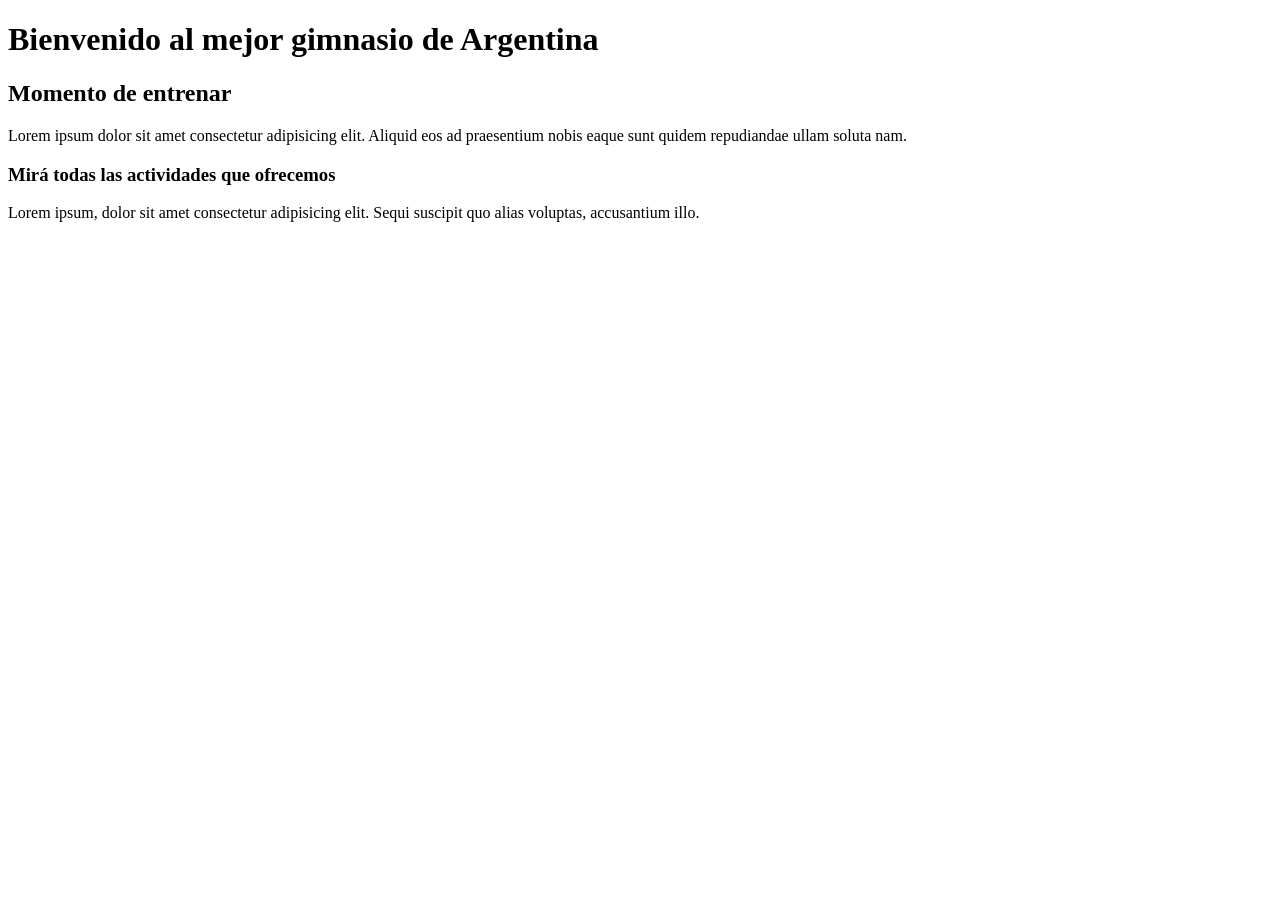
<file: actividad 4/index.html>
<!DOCTYPE html>
<html lang="es">
<head>
    <meta charset="UTF-8">
    <meta name="viewport" content="width=device-width, initial-scale=1.0">
    <title>SisifoGym</title>
</head>
<body>
    <h1>Bienvenido al mejor gimnasio de Argentina</h1>
         <h2>Momento de entrenar</h2>
         <p>
            Lorem ipsum dolor sit amet consectetur adipisicing elit. Aliquid eos ad praesentium nobis eaque sunt quidem repudiandae ullam soluta nam.
         </p>
         <h3>Mirá todas las actividades que ofrecemos</h3>
         <p>
            Lorem ipsum, dolor sit amet consectetur adipisicing elit. Sequi suscipit quo alias voluptas, accusantium illo.
         </p>
</body>
</html>
</file>
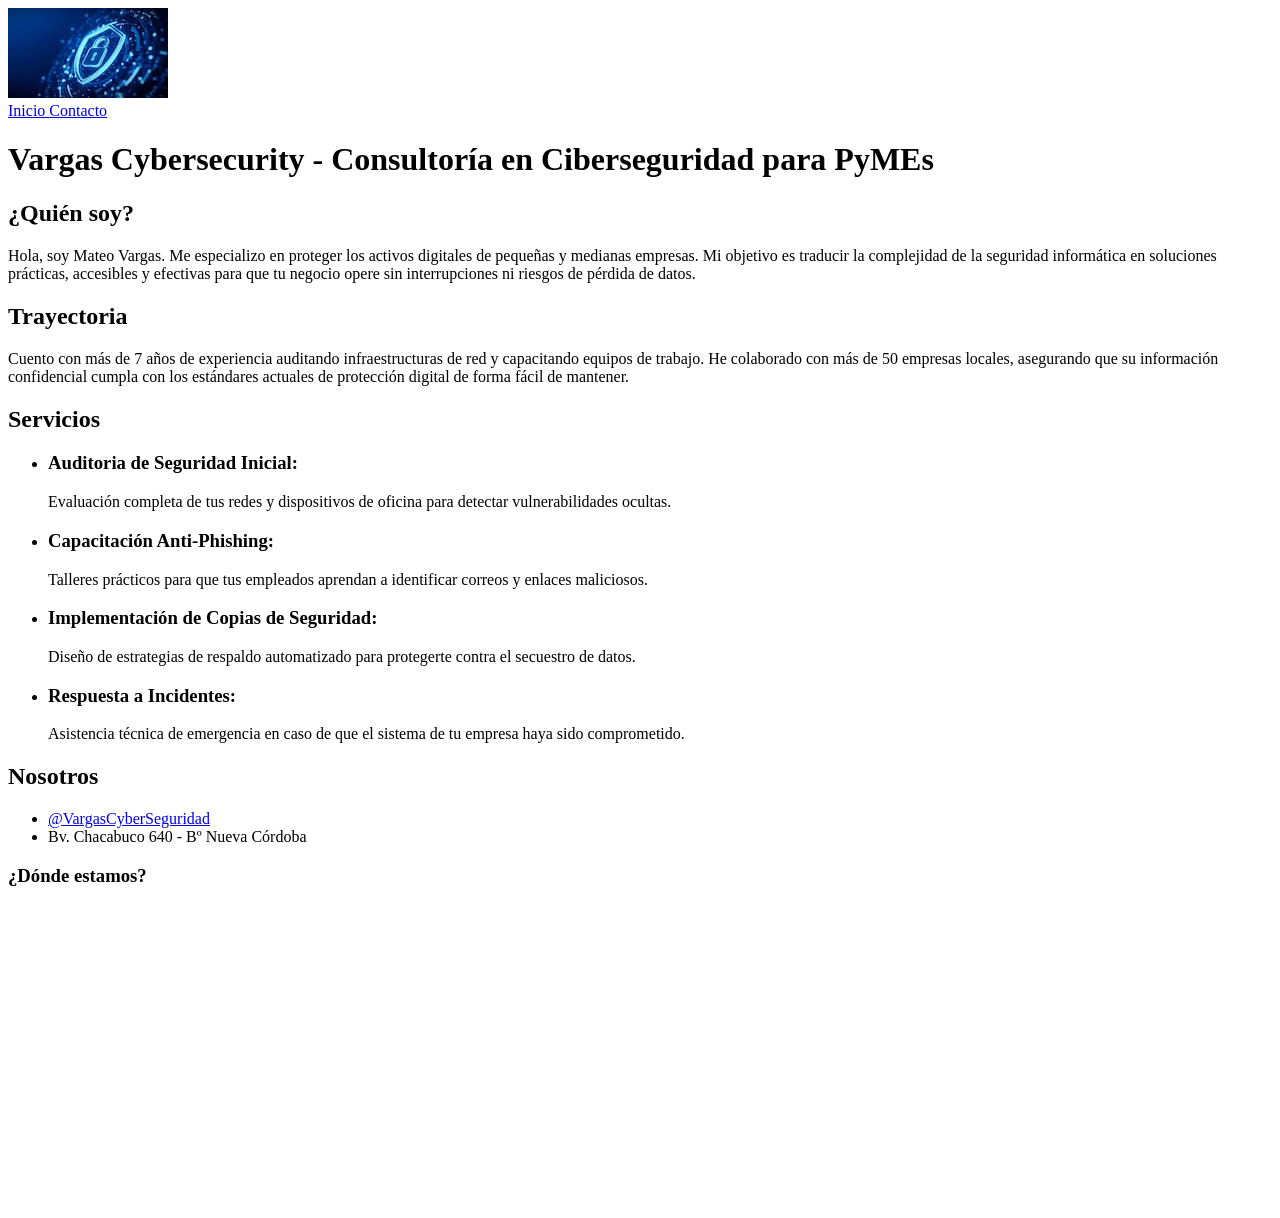
<file: actividad 5/index.html>
<!DOCTYPE html>
<html lang="es">
    <head>
        <meta charset="UTF-8">
        <meta name="viewport" content="width=device-width, initial-scale=1.0">
        <title>VargasCyberSeguridad</title>
    </head>

    <body>
        <header>
            <a href="./index.html" aria-label="Ir al inicio">
                <img src="./recursos/imagenes/inicio/logo_inicio.jpg" alt="Imagen de código de programación">
            </a>
            <nav>
                <a href="./index.html">
                    Inicio
                </a>
                <a href="./contacto.html" aria-label="Ir al contacto">
                    Contacto
                </a>
            </nav>
        </header>

        <main>
            <h1>Vargas Cybersecurity - Consultoría en Ciberseguridad para PyMEs</h1>
            <h2>¿Quién soy?</h2>
            <p>
                Hola, soy Mateo Vargas. Me especializo en proteger los activos digitales de pequeñas y medianas empresas. Mi objetivo es traducir la complejidad de la seguridad informática en soluciones prácticas, accesibles y efectivas para que tu negocio opere sin interrupciones ni riesgos de pérdida de datos.
            </p>
            <h2>Trayectoria</h2>
            <p>
                Cuento con más de 7 años de experiencia auditando infraestructuras de red y capacitando equipos de trabajo. He colaborado con más de 50 empresas locales, asegurando que su información confidencial cumpla con los estándares actuales de protección digital de forma fácil de mantener.
            </p>
            <h2>Servicios</h2>
            <p>
                <ul>
                    <li>
                        <h3>Auditoria de Seguridad Inicial:</h3>
                        Evaluación completa de tus redes y dispositivos de oficina para detectar vulnerabilidades ocultas.
                    </li>
                    <li>
                        <h3>Capacitación Anti-Phishing:</h3>
                        Talleres prácticos para que tus empleados aprendan a identificar correos y enlaces maliciosos.
                    </li>
                    <li>
                        <h3>Implementación de Copias de Seguridad:</h3>
                        Diseño de estrategias de respaldo automatizado para protegerte contra el secuestro de datos.
                    </li>
                    <li>
                        <h3>Respuesta a Incidentes:</h3>
                        Asistencia técnica de emergencia en caso de que el sistema de tu empresa haya sido comprometido.
                    </li>
                </ul>
            </p>
        </main>

        <footer>
            <h2>Nosotros</h2>
            <ul>
                <li>
                    <a href="https://instagram.com/@VargasCyberSeguridad">
                        @VargasCyberSeguridad
                    </a>
                </li>
                <li>   
                    Bv. Chacabuco 640 - Bº Nueva Córdoba
                </li>
            </ul>
            <h3>¿Dónde estamos?</h3>
            <iframe src="https://www.google.com/maps/embed?pb=!1m18!1m12!1m3!1d1012.1901457301153!2d-64.18415242525533!3d-31.425468369260845!2m3!1f0!2f0!3f0!3m2!1i1024!2i768!4f13.1!3m3!1m2!1s0x9432a28fd64582f3%3A0x34874522538a024c!2sBlvr.%20Chacabuco%20640%2C%20X5000IIT%20C%C3%B3rdoba!5e0!3m2!1ses-419!2sar!4v1788359456090!5m2!1ses-419!2sar" width="400" height="300" style="border:0;" allowfullscreen="" loading="lazy" referrerpolicy="strict-origin-when-cross-origin">
            </iframe>
        </footer>
    </body>
</html>
</file>
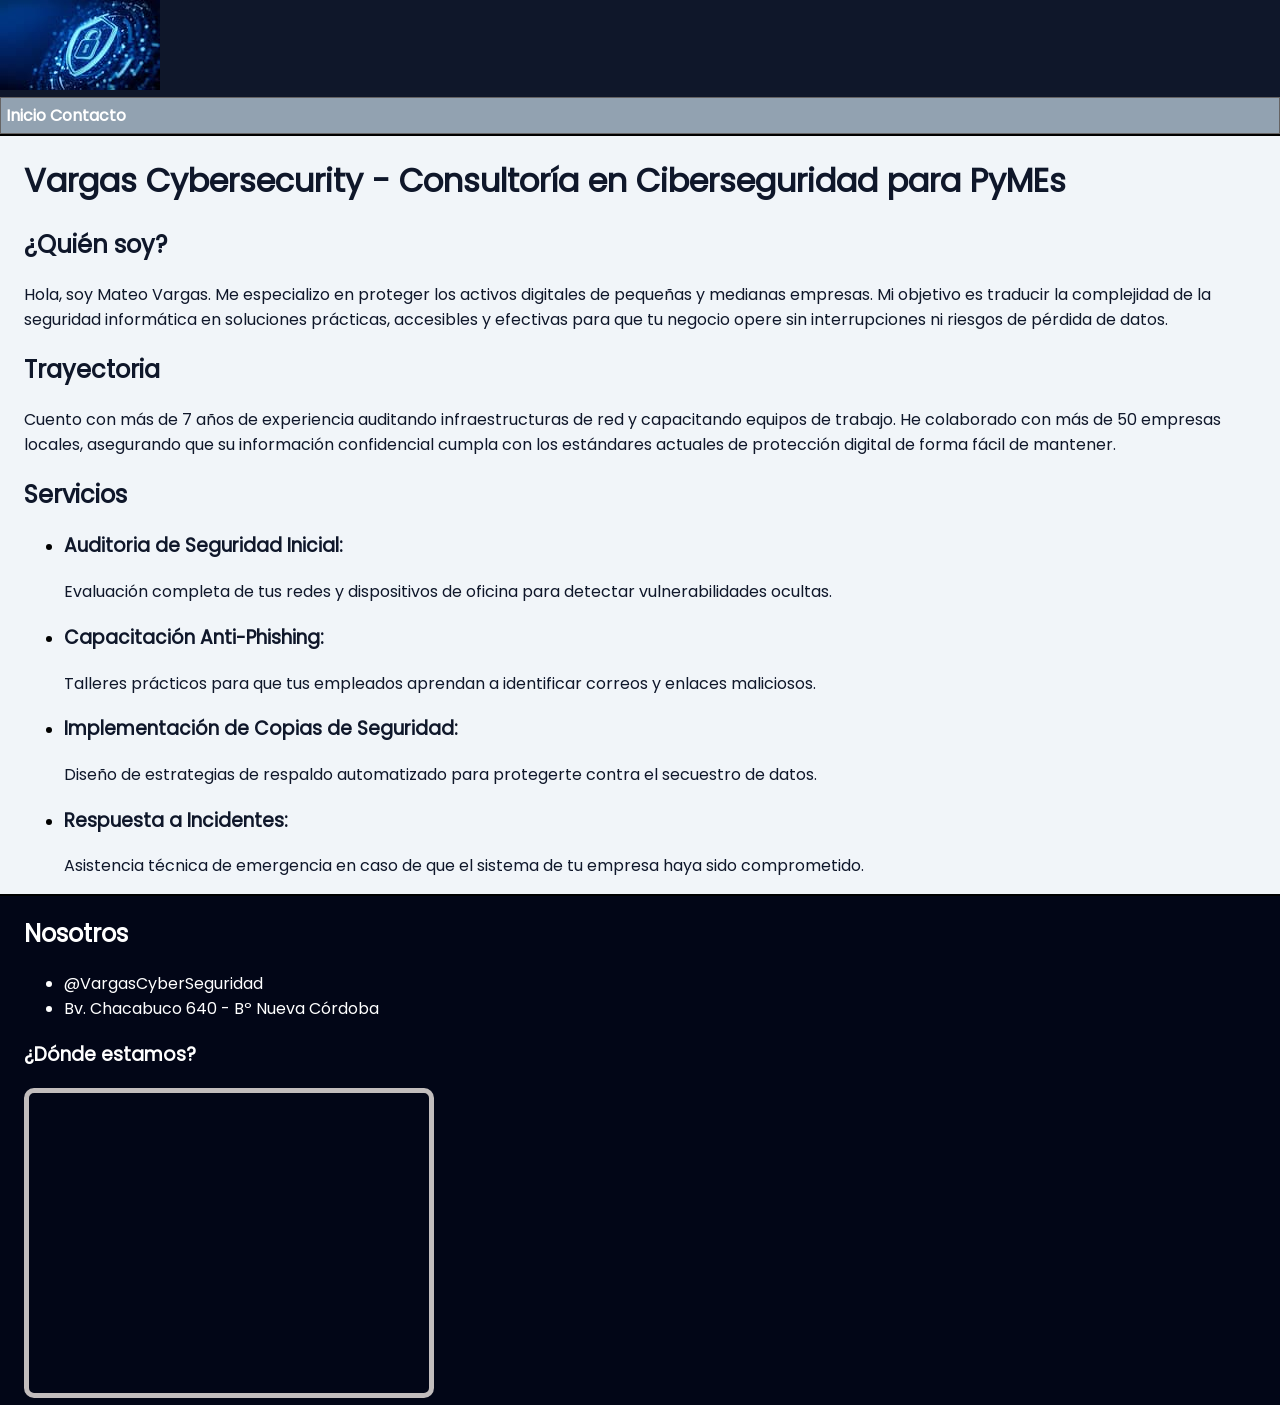
<file: actividad 6/src/index.html>
<!DOCTYPE html>
<html lang="es">
    <head>
        <meta charset="UTF-8">
        <meta name="viewport" content="width=device-width, initial-scale=1.0">
        <title>VargasCyberSeguridad - Inicio</title>
        <link rel="stylesheet" href="./recursos/estilos/index.css">
    </head>

    <body>
        <header class="encabezado-principal">
            <a href="./index.html" aria-label="Ir al inicio">
                <img src="./recursos/imagenes/inicio/logo_inicio.jpg" alt="Imagen de código de programación">
            </a>
            <nav>
                <a href="./index.html">
                    Inicio
                </a>
                <a href="./contacto.html" aria-label="Ir al contacto">
                    Contacto
                </a>
            </nav>
        </header>

        <main class="contenido-principal">
            <h1>Vargas Cybersecurity - Consultoría en Ciberseguridad para PyMEs</h1>
            <h2>¿Quién soy?</h2>
            <p>
                Hola, soy Mateo Vargas. Me especializo en proteger los activos digitales de pequeñas y medianas empresas. Mi objetivo es traducir la complejidad de la seguridad informática en soluciones prácticas, accesibles y efectivas para que tu negocio opere sin interrupciones ni riesgos de pérdida de datos.
            </p>
            <h2>Trayectoria</h2>
            <p>
                Cuento con más de 7 años de experiencia auditando infraestructuras de red y capacitando equipos de trabajo. He colaborado con más de 50 empresas locales, asegurando que su información confidencial cumpla con los estándares actuales de protección digital de forma fácil de mantener.
            </p>
            <h2>Servicios</h2>
                <ul>
                    <li>
                        <h3>Auditoria de Seguridad Inicial:</h3>
                            <p>Evaluación completa de tus redes y dispositivos de oficina para detectar vulnerabilidades ocultas.</p>
                    </li>
                    <li>
                        <h3>Capacitación Anti-Phishing:</h3>
                            <p>Talleres prácticos para que tus empleados aprendan a identificar correos y enlaces maliciosos.</p>
                    </li>
                    <li>
                        <h3>Implementación de Copias de Seguridad:</h3>
                            <p>Diseño de estrategias de respaldo automatizado para protegerte contra el secuestro de datos.</p>
                    </li>
                    <li>
                        <h3>Respuesta a Incidentes:</h3>
                            <p>Asistencia técnica de emergencia en caso de que el sistema de tu empresa haya sido comprometido.</p>
                    </li>
                </ul>
        </main>

        <footer class="pie-pagina">
            <h2>Nosotros</h2>
            <ul>
                <li>
                    <a href="https://instagram.com/@VargasCyberSeguridad">
                        @VargasCyberSeguridad
                    </a>
                </li>
                <li>   
                    Bv. Chacabuco 640 - Bº Nueva Córdoba
                </li>
            </ul>
            <h3>¿Dónde estamos?</h3>
            <iframe src="https://www.google.com/maps/embed?pb=!1m18!1m12!1m3!1d1012.1901457301153!2d-64.18415242525533!3d-31.425468369260845!2m3!1f0!2f0!3f0!3m2!1i1024!2i768!4f13.1!3m3!1m2!1s0x9432a28fd64582f3%3A0x34874522538a024c!2sBlvr.%20Chacabuco%20640%2C%20X5000IIT%20C%C3%B3rdoba!5e0!3m2!1ses-419!2sar!4v1788359456090!5m2!1ses-419!2sar" width="400" height="300" allowfullscreen="" loading="lazy" referrerpolicy="strict-origin-when-cross-origin">
            </iframe>
        </footer>
    </body>
</html>
</file>
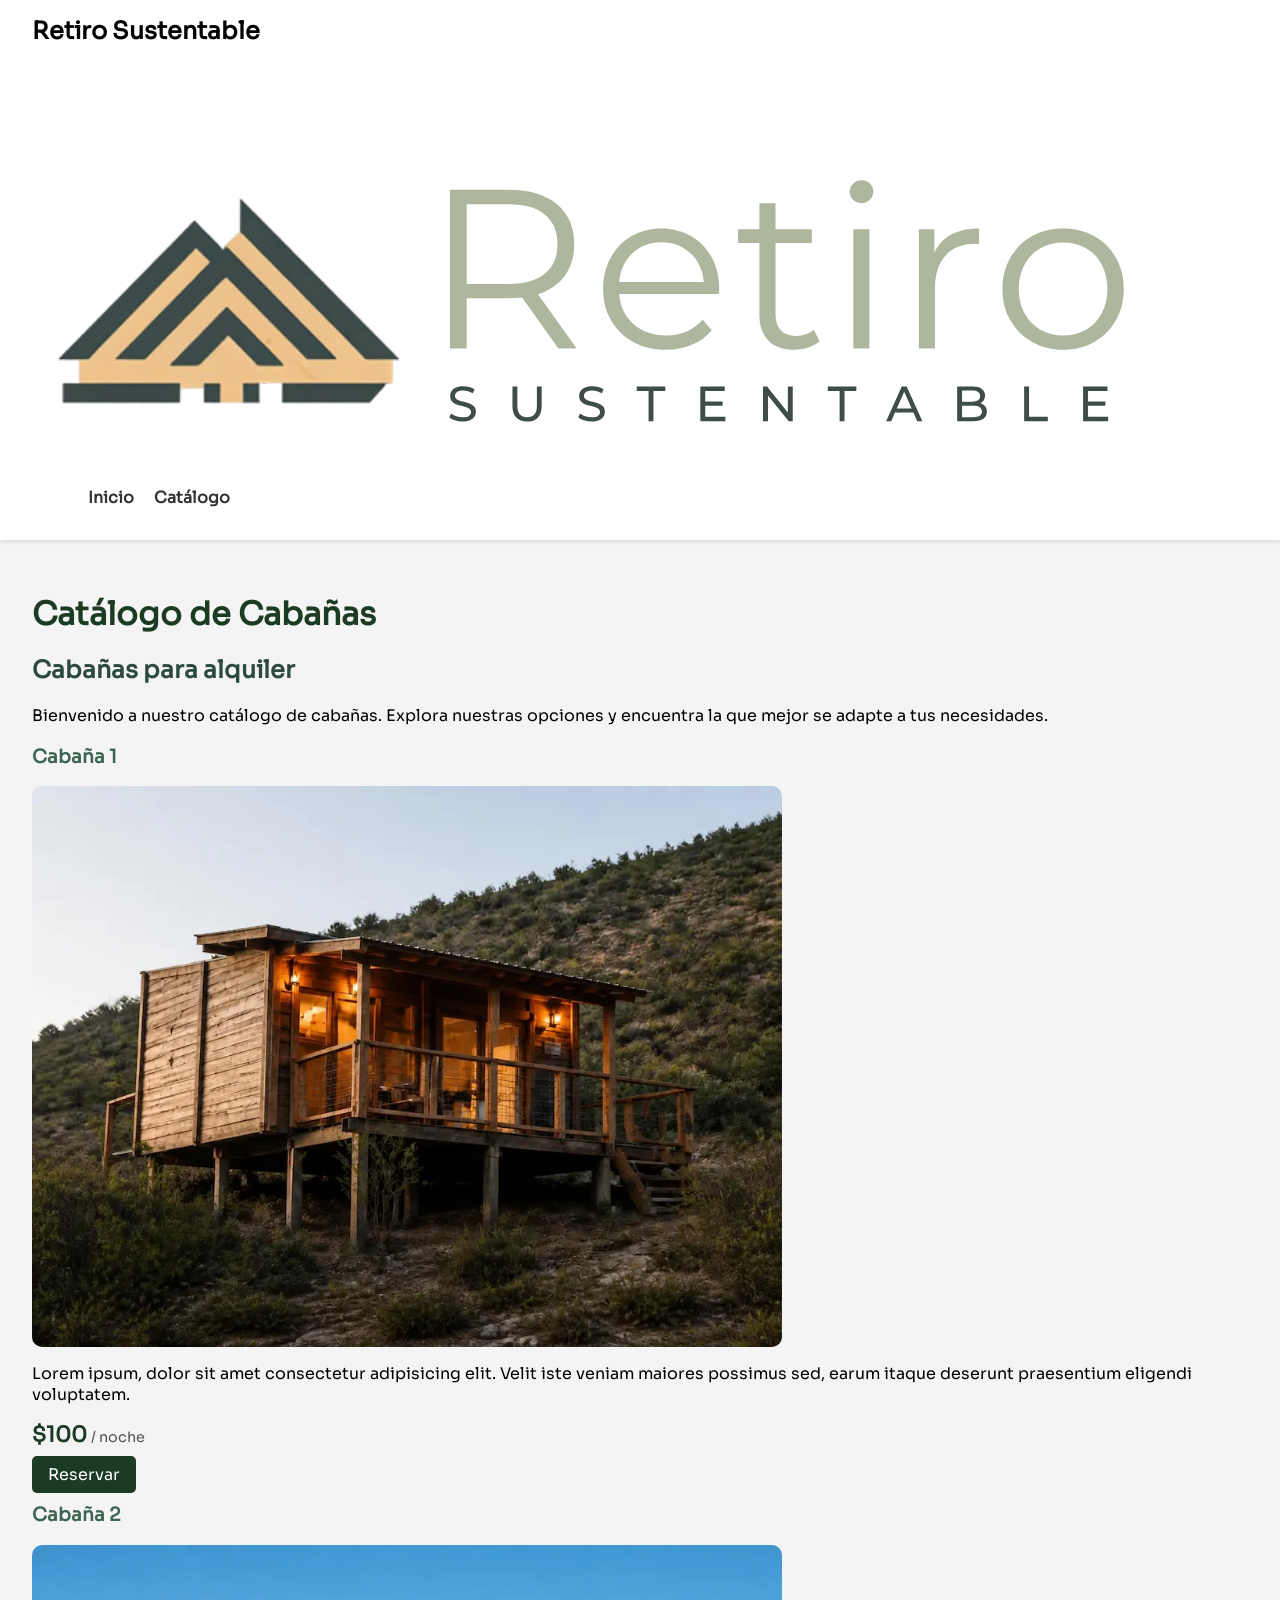
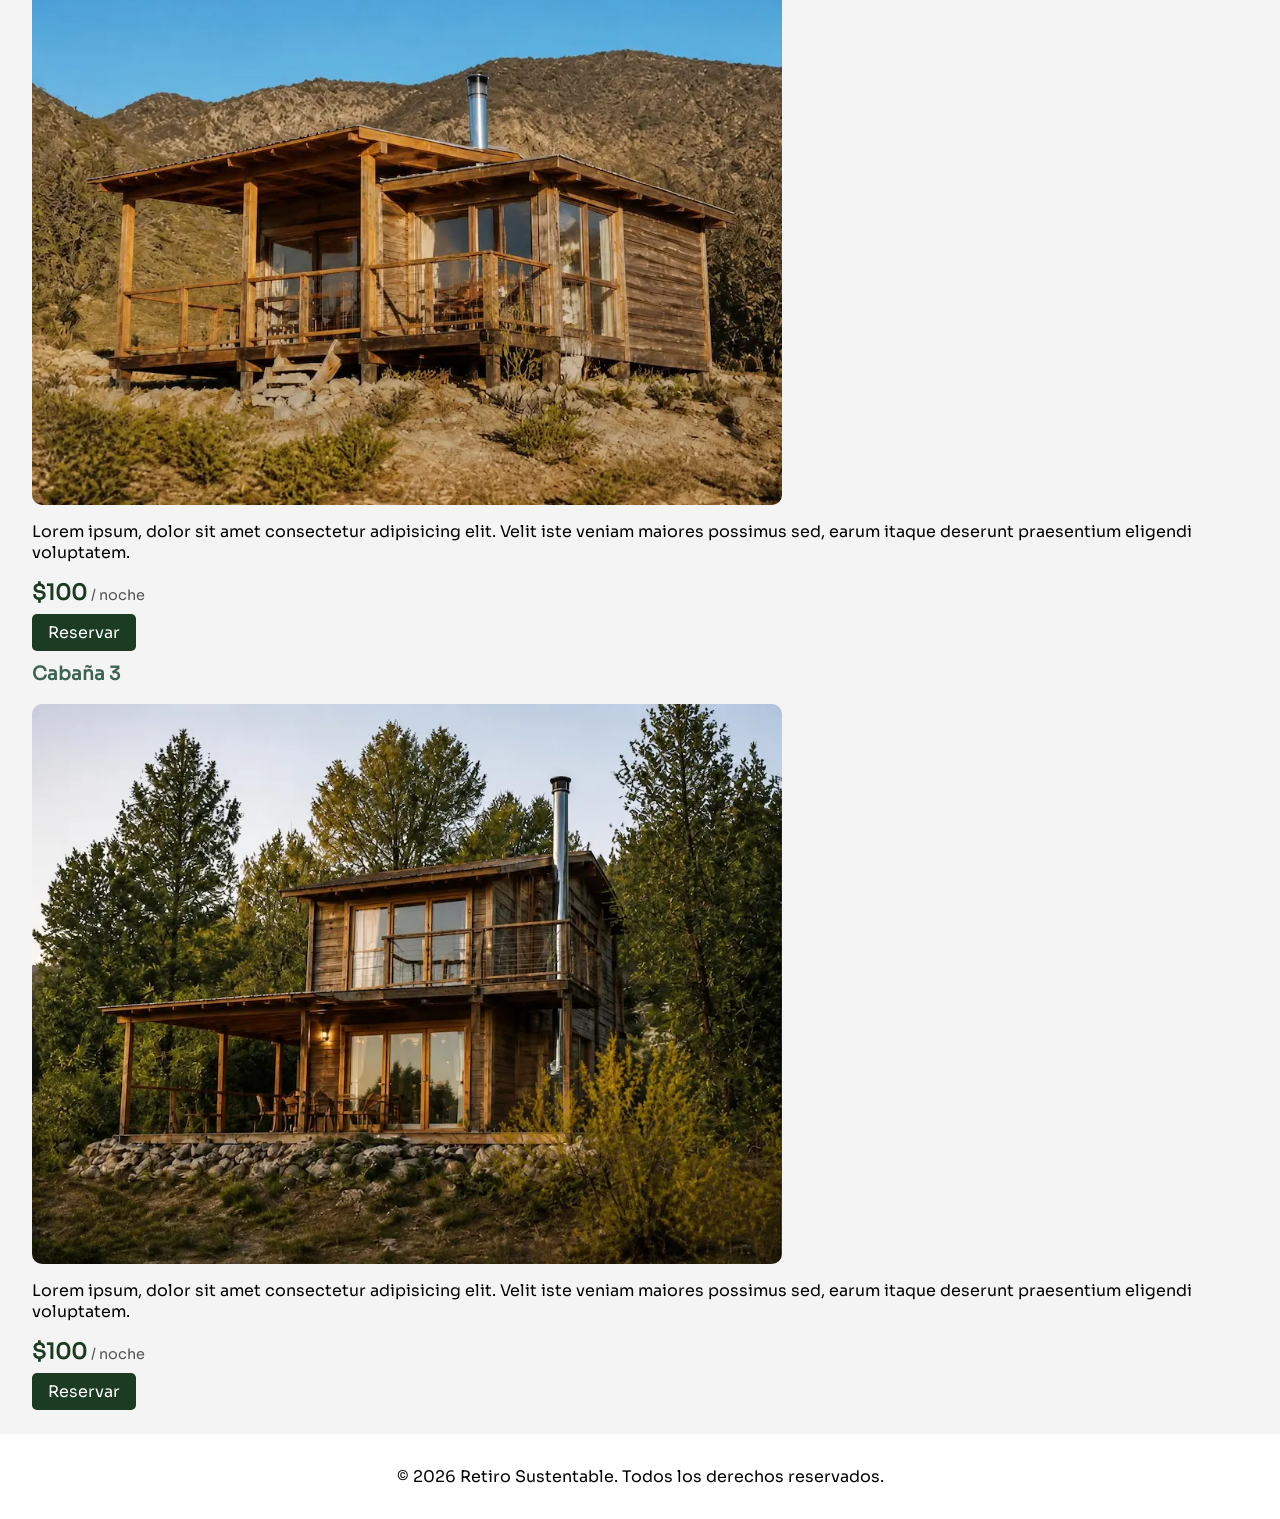
<file: actividad 8/src/index.html>
<!DOCTYPE html>
<html lang="es">
<head>
    <meta charset="UTF-8">
    <meta name="viewport" content="width=device-width, initial-scale=1.0">
    <title>Retiro Sustentable - Catálogo</title>
    <link rel="stylesheet" href="./recursos/css/index.css">
</head>
    <body>
        <header class="contenido-encabezado">
            <div>
                <span> Retiro Sustentable</span>
                <nav>
                    <a href="index.html">
                        <img src="./recursos/imagenes/logo-rs.svg" alt="Logo de Retiro Sustentable">
                    </a>
                    <ul>
                        <li><a href="index.html">Inicio</a></li>
                        <li><a href="reservas.html">Catálogo</a></li>
                    </ul>
                </nav>
            </div>
        </header>
        <main class="contenido-principal"> 
            <h1>Catálogo de Cabañas</h1>
            <section>
                <h2>Cabañas para alquiler</h2>
                <p>Bienvenido a nuestro catálogo de cabañas. Explora nuestras opciones y encuentra la que mejor se adapte a tus necesidades.</p>
                <article>
                    <h3>Cabaña 1</h3>
                    <a href="reservas.html">
                        <img src="./recursos/imagenes/modelo1.webp" alt="Cabaña de madera de un solo piso con 1 habitación">
                    </a>
                    <p>Lorem ipsum, dolor sit amet consectetur adipisicing elit. Velit iste veniam maiores possimus sed, earum itaque deserunt praesentium eligendi voluptatem.</p>
                    <p class="precio">
                        <span class="monto">$100</span>
                        <span class="detalle">/ noche</span>
                    </p>
                    <a href="reservas.html" class="botonreserva">Reservar</a>
                </article>
                <article>
                    <h3>Cabaña 2</h3>
                    <a href="reservas.html">
                        <img src="./recursos/imagenes/modelo2.webp" alt="Cabaña de madera de un solo piso con 2 habitaciones">
                    </a>
                    <p>Lorem ipsum, dolor sit amet consectetur adipisicing elit. Velit iste veniam maiores possimus sed, earum itaque deserunt praesentium eligendi voluptatem.</p>
                    <p class="precio">
                        <span class="monto">$100</span>
                        <span class="detalle">/ noche</span>
                    </p>
                    <a href="reservas.html" class="botonreserva">Reservar</a>
                </article>
                <article>
                    <h3>Cabaña 3</h3>
                    <a href="reservas.html">
                        <img src="./recursos/imagenes/modelo3.webp" alt="Cabaña de madera con dos pisos con 3 habitaciones">
                    </a>
                    <p>Lorem ipsum, dolor sit amet consectetur adipisicing elit. Velit iste veniam maiores possimus sed, earum itaque deserunt praesentium eligendi voluptatem.</p>
                    <p class="precio">
                        <span class="monto">$100</span>
                        <span class="detalle">/ noche</span>
                    </p>
                    <a href="reservas.html" class="botonreserva">Reservar</a>
                </article>
            </section>
        </main>
        <footer class="contenido-pie">
            <div>
                <p>&copy; 2026 Retiro Sustentable. Todos los derechos reservados.</p>
            </div>
        </footer>
    </body>
</html>
</file>
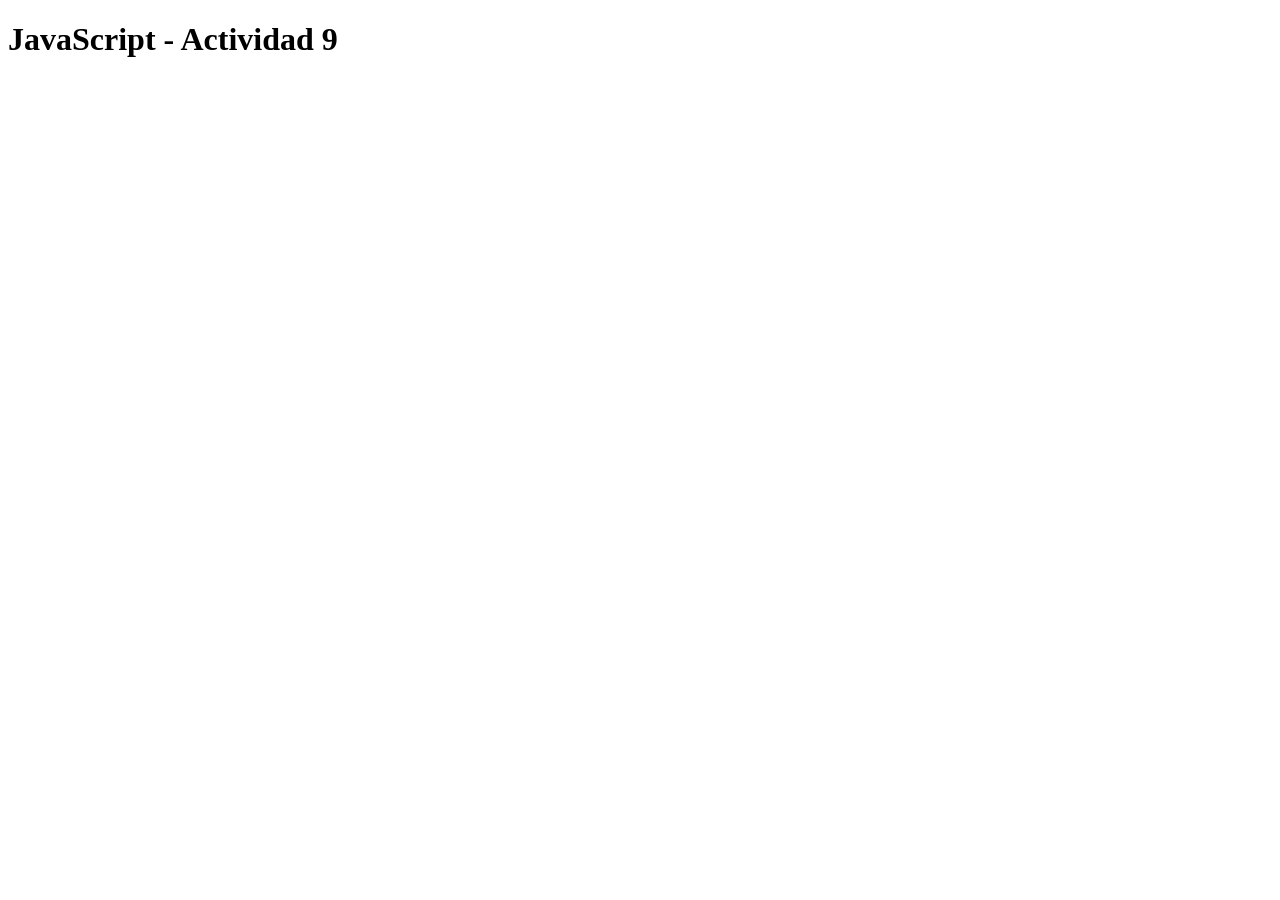
<file: actividad 9/src/index.html>
<!DOCTYPE html>
<html lang="es">
<head>
    <meta charset="UTF-8">
    <meta name="viewport" content="width=device-width, initial-scale=1.0">
    <title>JS - Actividad 9</title>
    <script src="./index.js"></script>
</head>
<body>
    <h1>JavaScript - Actividad 9</h1>
</body>
</html>
</file>
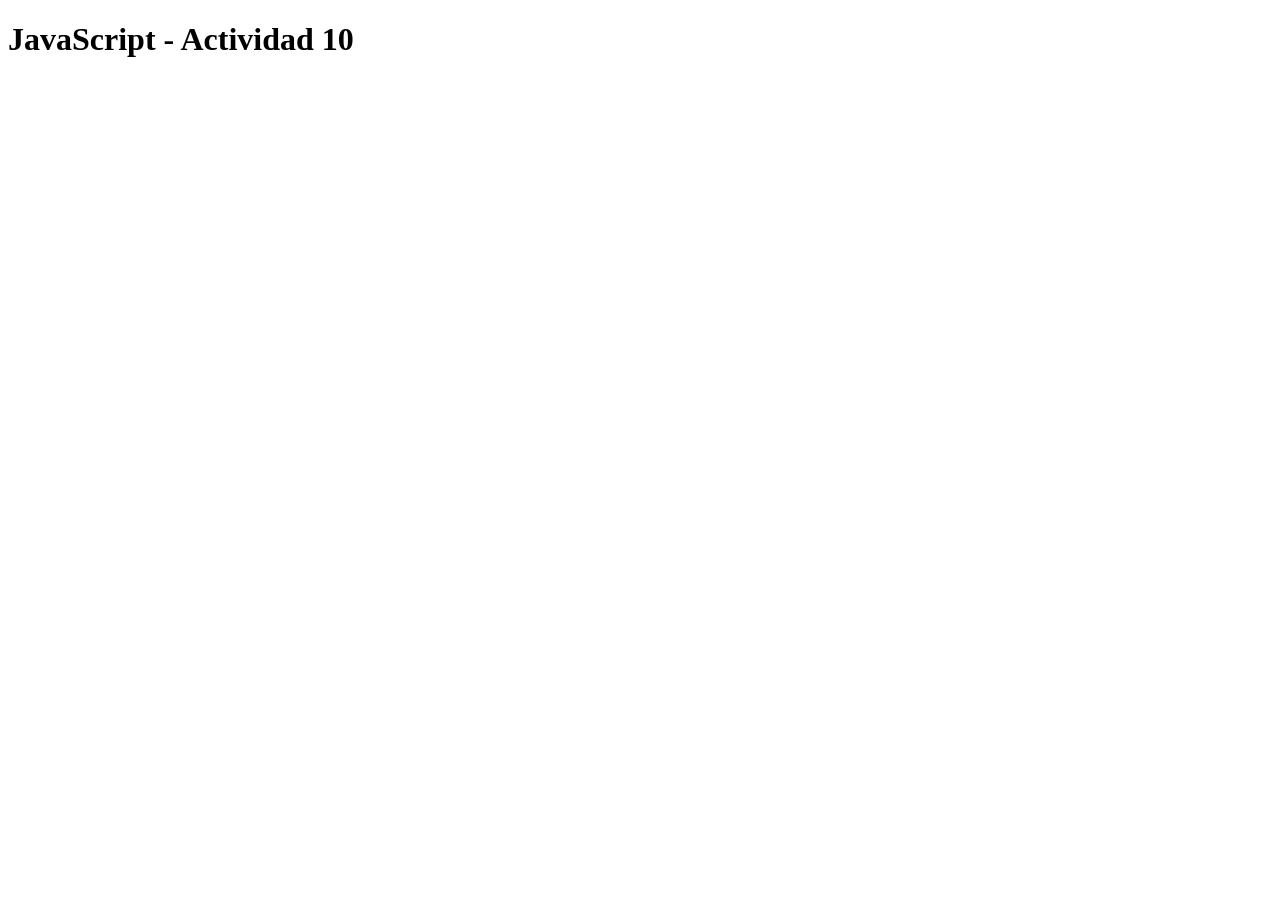
<file: actividad10/src/index.html>
<!DOCTYPE html>
<html lang="es">
<head>
    <meta charset="UTF-8">
    <meta name="viewport" content="width=device-width, initial-scale=1.0">
    <title>JS - Actividad 10</title>
    <script src="./index.js"></script>
</head>
<body>
    <h1>JavaScript - Actividad 10</h1>
</body>
</html>
</file>
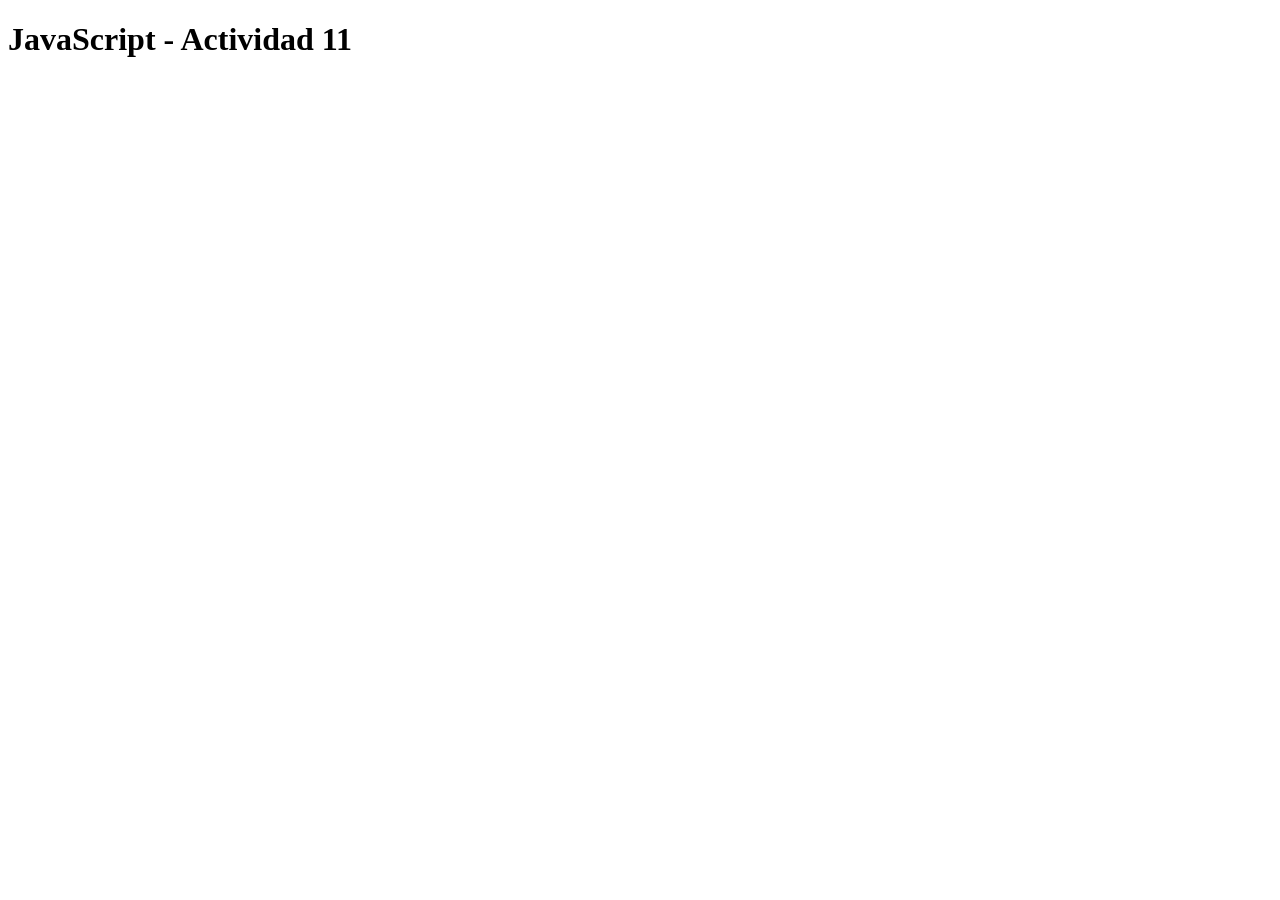
<file: actividad11/src/index.html>
<!DOCTYPE html>
<html lang="es">
<head>
    <meta charset="UTF-8">
    <meta name="viewport" content="width=device-width, initial-scale=1.0">
    <title>JS - Actividad 11</title>
    <script src="./index.js"></script>
</head>
<body>
    <h1>JavaScript - Actividad 11</h1>
</body>
</html>
</file>
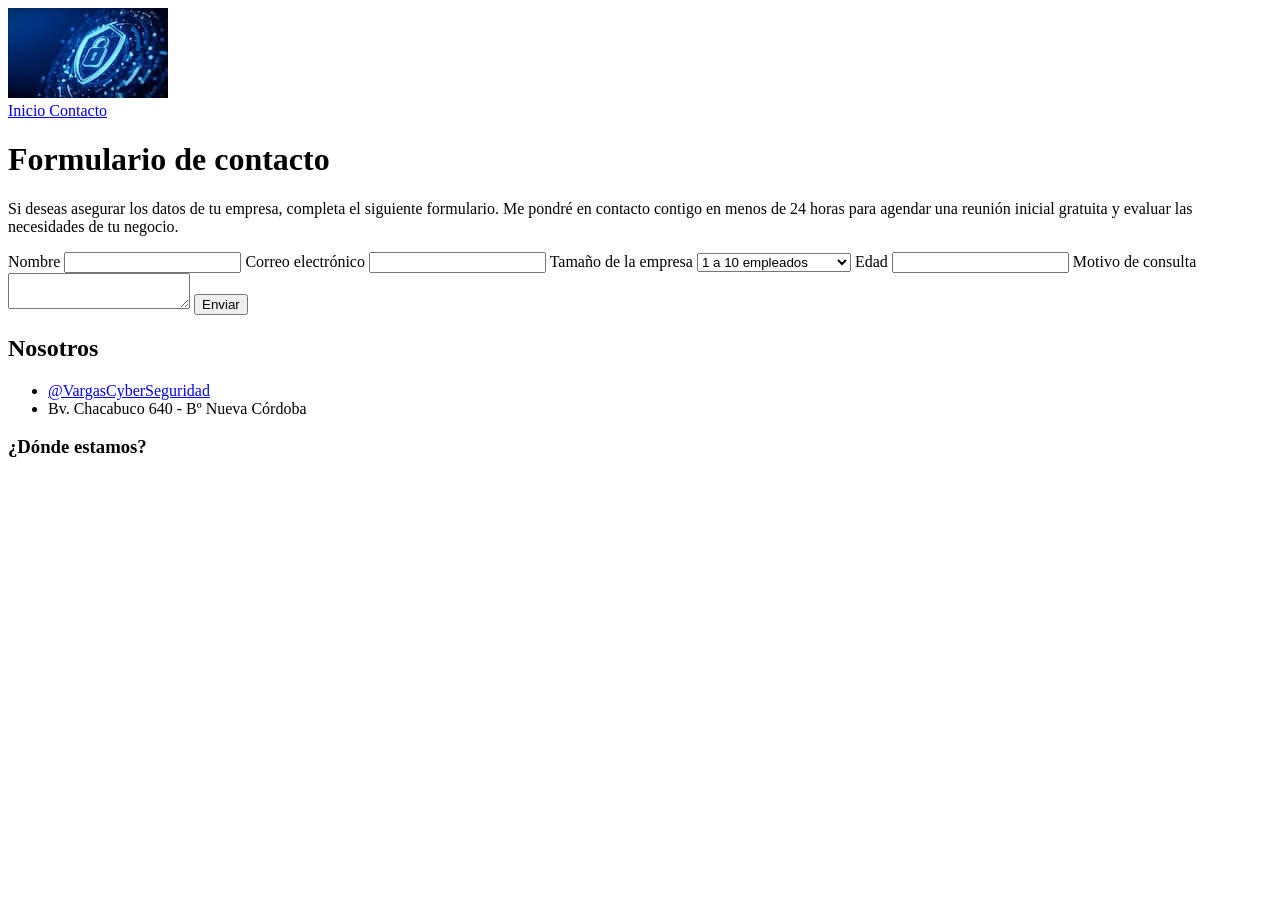
<file: actividad 5/contacto.html>
<!DOCTYPE html>
<html lang="es">
    <head>
        <meta charset="UTF-8">
        <meta name="viewport" content="width=device-width, initial-scale=1.0">
        <title>VargasCyberSeguridad</title>
    </head>

    <body>
        <header>
            <a href="./index.html" aria-label="Ir al inicio">
                <img src="./recursos/imagenes/inicio/logo_inicio.jpg" alt="Imagen de código de programación">
            </a>
            <nav>
                <a href="./index.html">
                    Inicio
                </a>
                <a href="./contacto.html" aria-label="Ir al contacto">
                    Contacto
                </a>
            </nav>
        </header>

        <main>
            <h1>Formulario de contacto</h1>
            <p>
                Si deseas asegurar los datos de tu empresa, completa el siguiente formulario. Me pondré en contacto contigo en menos de 24 horas para agendar una reunión inicial gratuita y evaluar las necesidades de tu negocio.
            </p>
            <form action="./contacto.html" method="post">
                <!--
                nombre
                correo electrónico
                tamaño
                motivo de consulta
                --> 
                <label for="id-nombre">Nombre</label>
                <input type="text" name="nombre" id="id-nombre">

                <label for="id-correo">Correo electrónico</label>
                <input type="email" name="correo" id="id-correo">

                <label for="id-tamaño-empresa">Tamaño de la empresa</label>
                <select name="tamaño-empresa" id="id-tamaño-empresa">
                    <option value="C">1 a 10 empleados</option>
                    <option value="M">11 a 50 empleados</option>
                    <option value="G">Más de 50 empleados</option>
                </select>

                <label for="id-edad">Edad</label>
                <input type="number" name="edad" id="id-edad">

                <label for="id-consulta">Motivo de consulta</label>
                <textarea name="consulta" id="id-consulta"></textarea>

                <button type="submit">
                    Enviar
                </button>
            </form>
        </main>

        <footer>
            <h2>Nosotros</h2>
            <ul>
                <li>
                    <a href="https://instagram.com/@VargasCyberSeguridad">
                        @VargasCyberSeguridad
                    </a>
                </li>
                <li>   
                    Bv. Chacabuco 640 - Bº Nueva Córdoba
                </li>
            </ul>
            <h3>¿Dónde estamos?</h3>
            <iframe src="https://www.google.com/maps/embed?pb=!1m18!1m12!1m3!1d1012.1901457301153!2d-64.18415242525533!3d-31.425468369260845!2m3!1f0!2f0!3f0!3m2!1i1024!2i768!4f13.1!3m3!1m2!1s0x9432a28fd64582f3%3A0x34874522538a024c!2sBlvr.%20Chacabuco%20640%2C%20X5000IIT%20C%C3%B3rdoba!5e0!3m2!1ses-419!2sar!4v1788359456090!5m2!1ses-419!2sar" width="400" height="300" style="border:0;" allowfullscreen="" loading="lazy" referrerpolicy="strict-origin-when-cross-origin">
            </iframe>
        </footer>
    </body>
</html>
</file>
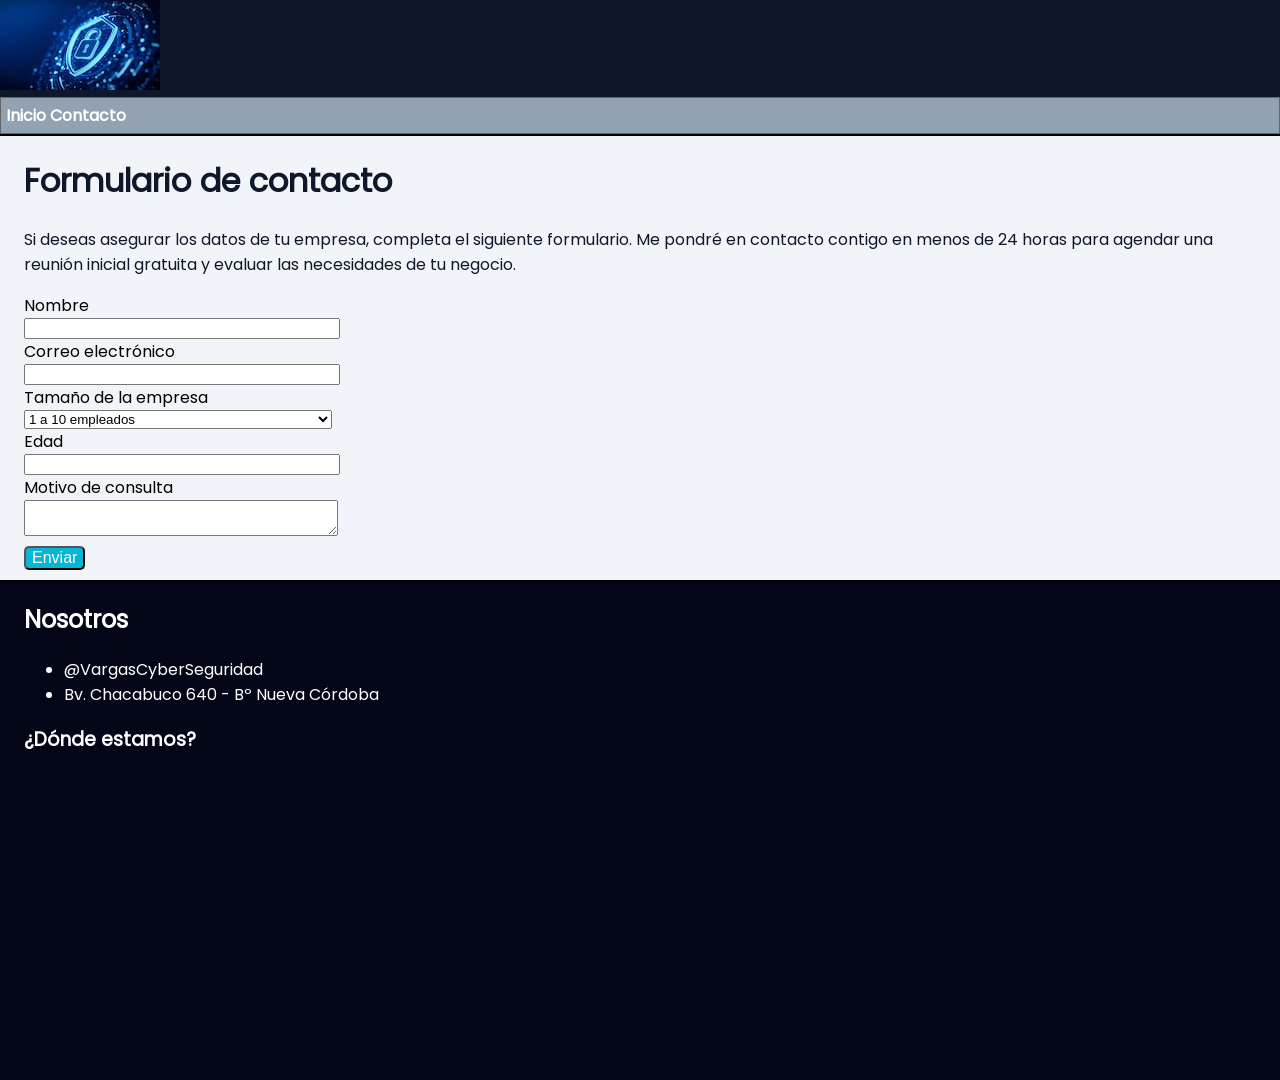
<file: actividad 6/src/contacto.html>
<!DOCTYPE html>
<html lang="es">
    <head>
        <meta charset="UTF-8">
        <meta name="viewport" content="width=device-width, initial-scale=1.0">
        <title>VargasCyberSeguridad - Contacto</title>
        <link rel="stylesheet" href="./recursos/estilos/index.css">
    </head>

    <body>
        <header class="encabezado-principal">
            <a href="./index.html" aria-label="Ir al inicio">
                <img src="./recursos/imagenes/inicio/logo_inicio.jpg" alt="Imagen de código de programación">
            </a>
            <nav>
                <a href="./index.html">
                    Inicio
                </a>
                <a href="./contacto.html" aria-label="Ir al contacto">
                    Contacto
                </a>
            </nav>
        </header>

        <main class="contenido-principal form input">
            <h1>Formulario de contacto</h1>
            <p>
                Si deseas asegurar los datos de tu empresa, completa el siguiente formulario. Me pondré en contacto contigo en menos de 24 horas para agendar una reunión inicial gratuita y evaluar las necesidades de tu negocio.
            </p>
            <form action="./contacto.html" method="post">
                <!--
                nombre
                correo electrónico
                tamaño
                motivo de consulta
                --> 
                <label for="id-nombre">Nombre</label>
                <input type="text" name="nombre" id="id-nombre">

                <label for="id-correo">Correo electrónico</label>
                <input type="email" name="correo" id="id-correo">

                <label for="id-tamaño-empresa">Tamaño de la empresa</label>
                <select name="tamaño-empresa" id="id-tamaño-empresa">
                    <option value="C">1 a 10 empleados</option>
                    <option value="M">11 a 50 empleados</option>
                    <option value="G">Más de 50 empleados</option>
                </select>

                <label for="id-edad">Edad</label>
                <input type="number" name="edad" id="id-edad">

                <label for="id-consulta">Motivo de consulta</label>
                <textarea name="consulta" id="id-consulta"></textarea>

                <button type="submit">
                    Enviar
                </button>
            </form>
        </main>

        <footer class="pie-pagina">
            <h2>Nosotros</h2>
            <ul>
                <li>
                    <a href="https://instagram.com/@VargasCyberSeguridad">
                        @VargasCyberSeguridad
                    </a>
                </li>
                <li>   
                    Bv. Chacabuco 640 - Bº Nueva Córdoba
                </li>
            </ul>
            <h3>¿Dónde estamos?</h3>
            <iframe src="https://www.google.com/maps/embed?pb=!1m18!1m12!1m3!1d1012.1901457301153!2d-64.18415242525533!3d-31.425468369260845!2m3!1f0!2f0!3f0!3m2!1i1024!2i768!4f13.1!3m3!1m2!1s0x9432a28fd64582f3%3A0x34874522538a024c!2sBlvr.%20Chacabuco%20640%2C%20X5000IIT%20C%C3%B3rdoba!5e0!3m2!1ses-419!2sar!4v1788359456090!5m2!1ses-419!2sar" width="400" height="300" style="border:0;" allowfullscreen="" loading="lazy" referrerpolicy="strict-origin-when-cross-origin">
            </iframe>
        </footer>
    </body>
</html>
</file>
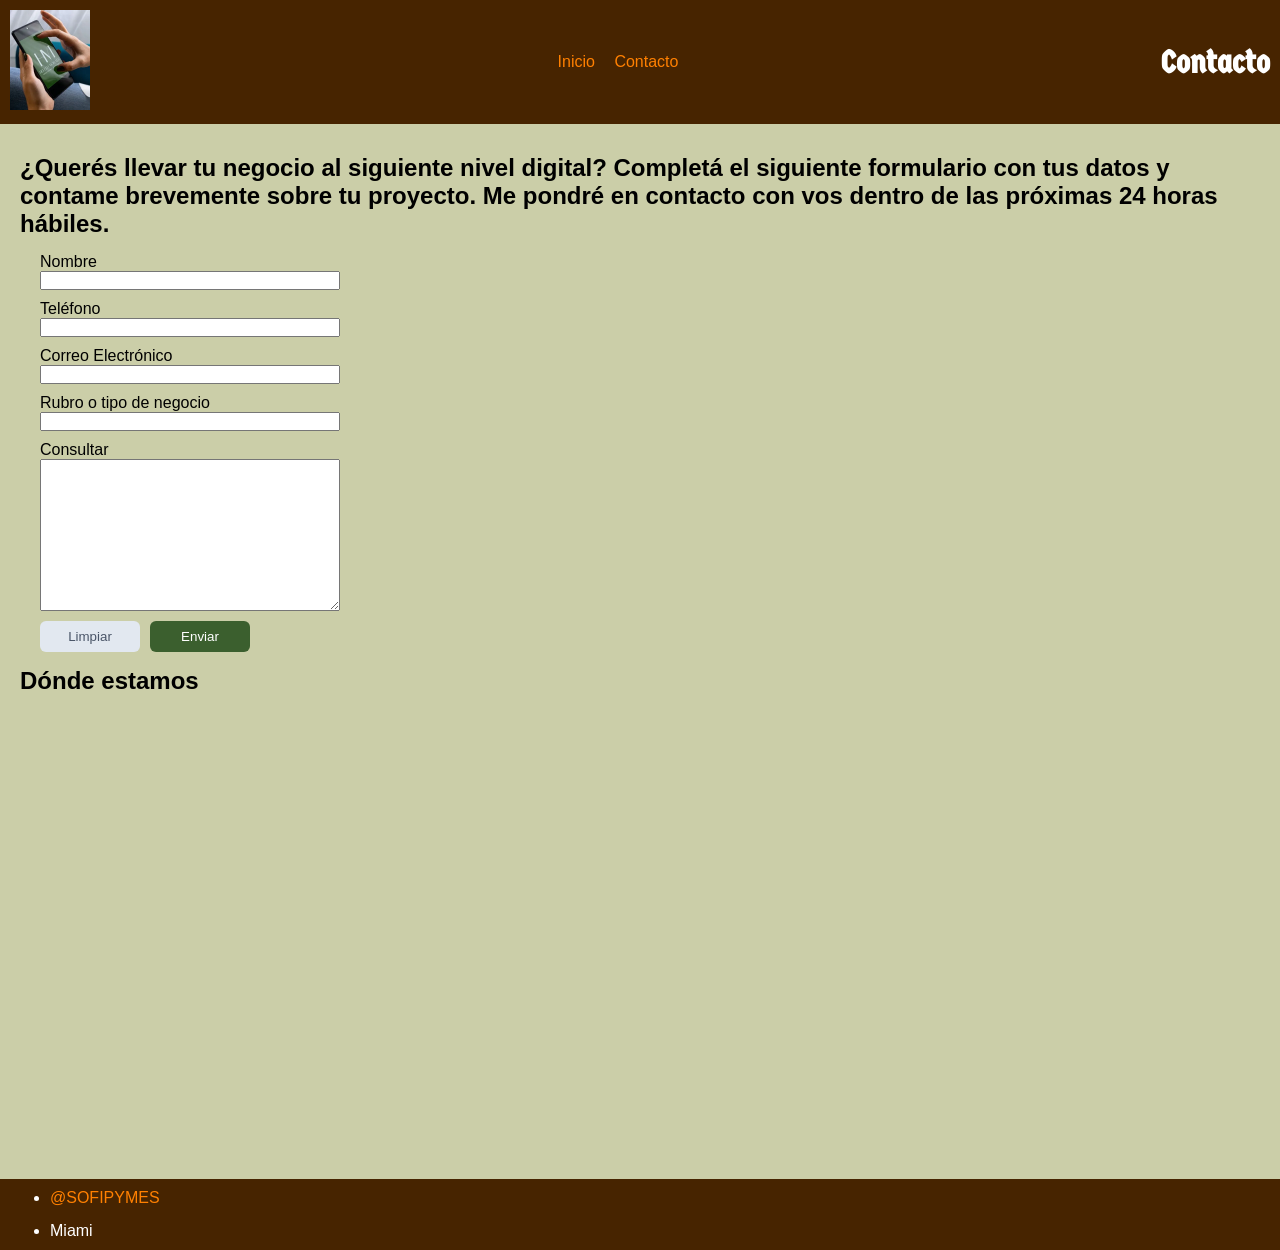
<file: actividad 7/src/contacto.html>
<!DOCTYPE html>
<html lang="es">

<head>
    <meta charset="UTF-8">
    <meta name="viewport" content="width=device-width, initial-scale=1.0">
    <title>SOFIPYMES - Contacto</title>
    <link rel="stylesheet" href="recursos/estilos/index.css">
</head>

<body>
    <header class="encabezado-principal">
        <a href="./index.html" aria-label="Ir al Inicio">
            <img src="recursos/imagenes/Perfil.webp" alt="Perfil de la pagina">
        </a>
        <nav>
            <a href="./index.html">Inicio</a>
            <a href="./contacto.html">Contacto</a>
        </nav>
        <h1>Contacto</h1>
    </header>

    <main class="contenido-principal">
        <h2>¿Querés llevar tu negocio al siguiente nivel digital? Completá el siguiente formulario con tus datos y contame brevemente sobre tu proyecto. Me pondré en contacto con vos dentro de las próximas 24 horas hábiles.</h2>
        <div class="contenedor-form">
            <form action="./contacto.html" method="post" >
                <label for="id-nombre">Nombre</label>
                <input type="text" name="nombre" id="id-nombre"> 

                <label for="id-telefono">Teléfono</label>
                <input type="tel" name="telefono" id="id-telefono">

                <label for="id-correo">Correo Electrónico</label>
                <input type="email" name="correo" id="id-correo">

                <label for="id-rubro_negocio">Rubro o tipo de negocio</label>
                <input type="text" name="rubro_negocio" id="id-rubro_negocio">

                <label for="id-comentario">Consultar</label>
                <textarea name="comentario" id="id-comentario" rows="10"></textarea>
                
                <div class="contenedor-botones">
                    <button type="reset" class="boton-limpiar">Limpiar</button>
                    <button type="submit" class="boton-enviar">Enviar</button>
                </div>
            </form>
        </div>
        <h2>Dónde estamos</h2>
        <iframe src="https://www.google.com/maps/embed?pb=!1m18!1m12!1m3!1d229929.2133779566!2d-80.39020462891557!3d25.78232116205203!2m3!1f0!2f0!3f0!3m2!1i1024!2i768!4f13.1!3m3!1m2!1s0x88d9b0a20ec8c111%3A0xff96f271ddad4f65!2sMiami%2C%20Florida%2C%20EE.%20UU.!5e0!3m2!1ses!2sar!4v1788358980512!5m2!1ses!2sar" width="600" height="450" style="border:0;" allowfullscreen="" loading="lazy" referrerpolicy="strict-origin-when-cross-origin"></iframe>
    </main>

    <footer class="pie-pagina">
        <ul>
            <li>
                <a href="https://instagram.com/@SOFIPYMES" target="_blank">@SOFIPYMES</a>
            </li>
            <li>Miami</li>
        </ul>
    </footer>
</body>

</html>

<!---El name define una variable que va estar asociado a ese name-->
</file>
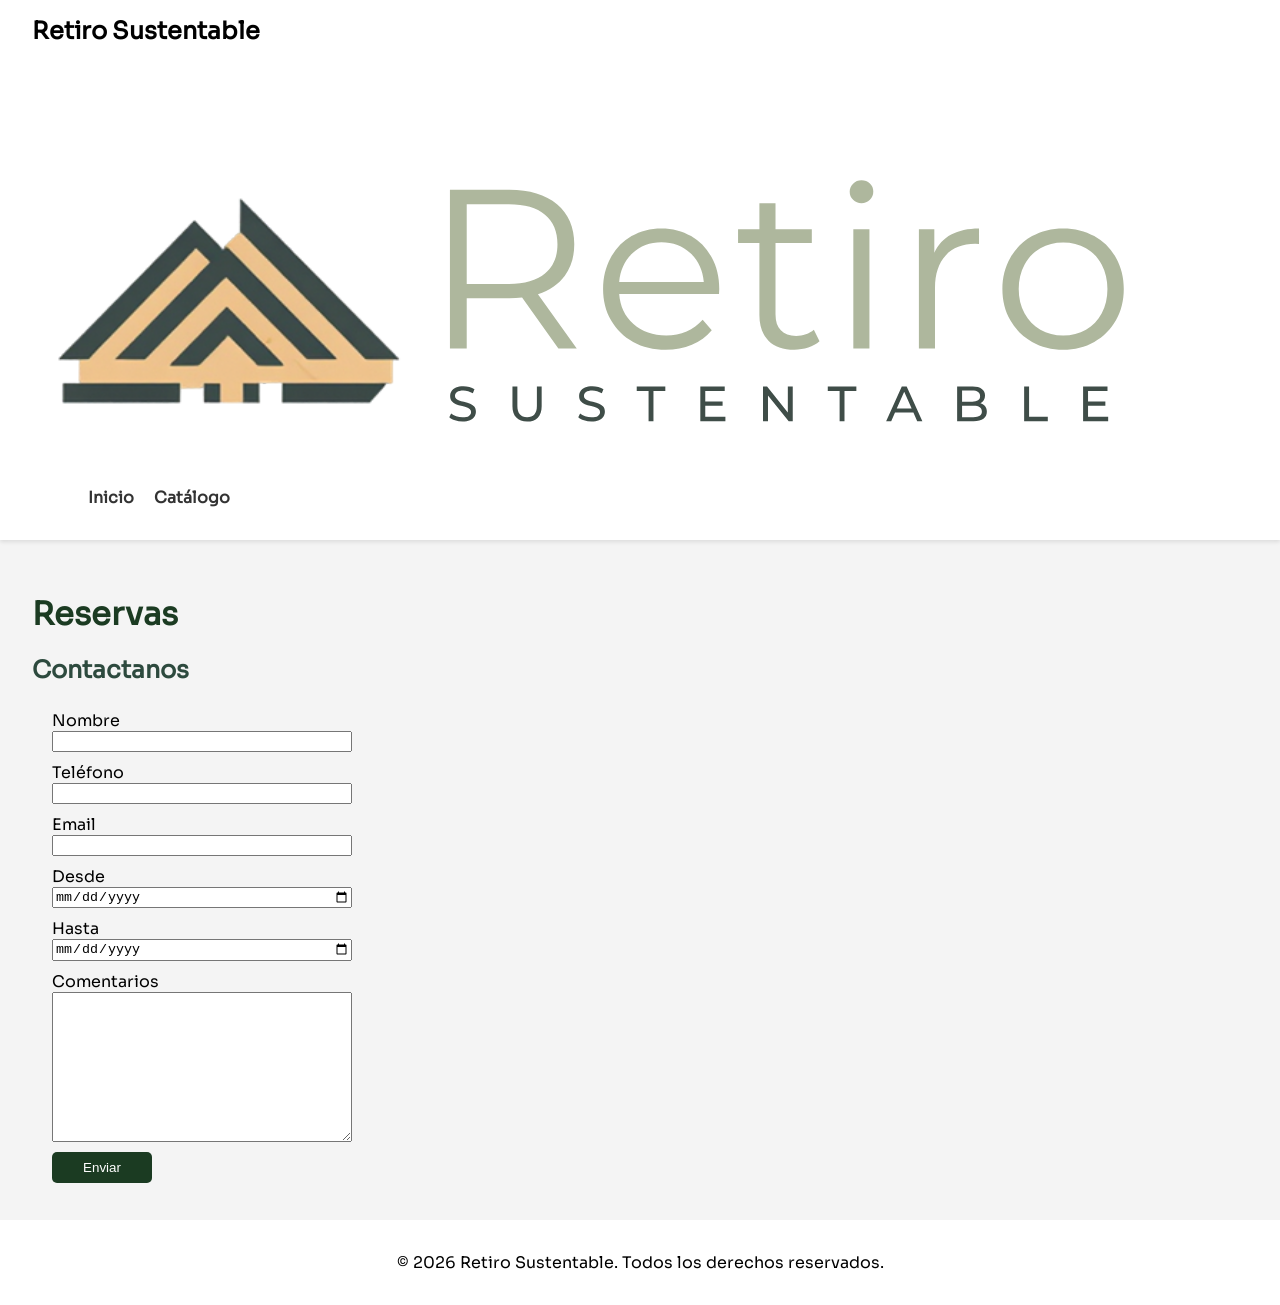
<file: actividad 8/src/reservas.html>
<!DOCTYPE html>
<html lang="es">
<head>
    <meta charset="UTF-8">
    <meta name="viewport" content="width=device-width, initial-scale=1.0">
    <title>Retiro Sustentable - Reservas</title>
    <link rel="stylesheet" href="./recursos/css/index.css">

</head>
    <body>
        <header class="contenido-encabezado">
            <div>
                <span> Retiro Sustentable</span>
                <nav>
                    <a href="index.html">
                        <img src="./recursos/imagenes/logo-rs.svg" alt="Logo de Retiro Sustentable">
                    </a>
                    <ul>
                        <li><a href="index.html">Inicio</a></li>
                        <li><a href="reservas.html">Catálogo</a></li>
                    </ul>
                </nav>
            </div>
        </header>
        <main class="contenido-principal">
            <h1>Reservas</h1>
            <h2>Contactanos</h2>
            <div class="contenedor-form">
                <form action="./reservas.html" method="post">
                    <label for="id-nombre">Nombre</label>
                    <input type="text" name="nombre" id="id-nombre">

                    <label for="id-telefono">Teléfono</label>
                    <input type="tel" name="telefono" id="id-telefono">

                    <label for="id-email">Email</label>
                    <input type="email" name="email" id="id-email">

                    <label for="id-desde">Desde</label>
                    <input type="date" name="desde" id="id-desde">

                    <label for="id-hasta">Hasta</label>
                    <input type="date" name="hasta" id="id-hasta">

                    <label for="id-comentario">Comentarios</label>
                    <textarea name="comentario" id="id-comentario"></textarea>

                    <button type="submit">
                        Enviar
                    </button>
                </form>
            </div>
        </main>
        <footer class="contenido-pie">
            <div>
                <p>&copy; 2026 Retiro Sustentable. Todos los derechos reservados.</p>
            </div>
        </footer>
    </body>
</html>
</file>
<file: actividad 6/src/recursos/estilos/index.css>
@font-face {
    font-family: Poppins;
    src: url(./fuentes/Poppins-Regular.ttf);
}
/*Selectores genericos*/
html{
    font-family: Poppins, Verdana, Geneva, Tahoma, sans-serif;
}

body{
    background-color: #F1F5F9;
    margin: 0;
}

a{
    text-decoration: solid;
}

main, footer {
  padding-left: 24px;
  padding-right: 24px;
}

button{
    background-color: #06B6D4;
    color: #FFFFFF;
    border-radius: 5px;
    font-size: 16px;
    margin: 10px 0px 10px 0px;
}

/*Diseño encabezado*/
.encabezado-principal{
    background-color: #0F172A;
    border-bottom: 2px solid #000000;
}

.encabezado-principal nav{
    padding: 5px;
    border: 1px solid #666464;
    background-color: rgb(146, 162, 177);
    font-weight: bold;
}

.encabezado-principal nav a{
    color: #FFFFFF;
    text-decoration: solid;
}

/*Diseño del main*/
.contenido-principal form input, select, textarea{
    display: block;
    width: 25%;
}

.contenido-principal h1,h2,h3,p{
    color: #0F172A;
}

/*Diseño del footer*/
.pie-pagina{
    background-color: #020617  ;
    border-top: 2px solid #000000;
}

.pie-pagina li,.pie-pagina a, .pie-pagina h2, .pie-pagina h3{
    color: #FFFFFF;
}

.pie-pagina iframe{
    border: 5px solid #c2bdbd;
    border-radius: 10px;
}
</file>
<file: actividad 8/src/recursos/css/index.css>
@font-face {
    font-family: 'Sora';
    src: url(./fuentes/Sora-Regular.ttf);
}

*{
    box-sizing: border-box;
}

/*Selectores de Tipo*/
html, body{
    margin: 0;
    padding: 0;
}

html{
    font-family: 'Sora', sans-serif;
    font-size: 16px;
}

body{
    background-color: #f4f4f4;
}

h1 {
  color: #1b3b22;
}

h2 {
  color: #2d4a3e;
}

h3 {
  color: #3d6452;
}

img {
  max-width: 100%;
  height: auto;
  display: block;
}

/*Selectores de clase*/
.botonreserva{ /*Clase para que el <a> tenga forma de boton*/
    text-decoration: none;
    color: #fff;
    background-color: #1b3b22;
    padding: 0.5rem 1rem;
    border-radius: 5px;
}

.precio {
  margin: 16px 0;
  color: #1b3b22; 
}

.precio .monto {
  font-size: 1.35rem; 
  font-weight: bold;  
}

.precio .detalle {
  font-size: 0.9rem;
  color: #555555; 
  font-weight: normal;
}


/*Selectores de encabezado*/
.contenido-encabezado{
    /*position: sticky; en este caso, no lo utilizamos ya que la imagen es muy grande y el header ocupa una gran porcion de la pantalla */ 
    display: flex;
    justify-content: space-between;
    align-items: center;
    padding: 1rem 2rem;
    background-color: #fff;
    box-shadow: 0 2px 4px rgba(0, 0, 0, 0.1);
}

.contenido-encabezado span{
    font-size: 1.5rem;
    font-weight: bold;
}

.contenido-encabezado nav a{
    text-decoration: none;
    color: #333;
    margin-left: 1rem;
    font-weight: bold;
}

.contenido-encabezado nav li{
    display: inline;
    list-style: none;
}

/*Selectores de main*/
.contenido-principal{
    padding: 2rem;
}

.contenido-principal img{
    max-width: 750px;
    border-radius: 10px;
    border-color: #ccc;
}

.contenido-principal .contenedor-form{
    padding: 5px 20px 5px 20px;
}

.contenido-principal .contenedor-form form{
    display: flex;
    flex-direction: column;
}

.contenido-principal .contenedor-form form input{
    margin-bottom: 10px;
    max-width: 300px;
}

.contenido-principal .contenedor-form form textarea{
    margin-bottom: 10px;
    max-width: 300px;
    height: 150px;
}

.contenido-principal .contenedor-form form button{
    max-width: 100px;
    padding: 0.5rem 1rem;
    background-color: #1b3b22;
    color: #fff;
    border: none;
    border-radius: 5px;
    cursor: pointer;
}

/*Selectores de footer*/
.contenido-pie{
    background-color: #fff;
    color: #000000;
    text-align: center;
    padding: 1rem;
}
</file>
<file: actividad 7/src/recursos/estilos/index.css>
*{
    box-sizing: border-box;
    margin: 0;
    padding: 0;
}

@font-face {
    font-family: 'GermaniaOne';
    src: url('./fuentes/GermaniaOne-Regular.ttf');
}

html{
    font-family: sans-serif;
    font-size: 16px;
}

body {
    background-color: rgb(203, 206, 168);
}

a {
    color: rgb(255, 128, 0);
    text-decoration: none;
}

ul {
    margin-left: 40px;
}


/* Contenido encabezado */
.encabezado-principal {
    position: sticky;
    top: 0px;
    background-color: rgb(71, 36, 0);
    padding: 10px;
    display: flex;
    flex-direction: row;
    align-items: center;
    justify-content: space-between;

}

.encabezado-principal img{
    height: 100px;
}

.encabezado-principal h1 {
    font-family: 'GermaniaOne', cursive;
    color: rgb(255, 255, 255);
    text-align: center;
}

.encabezado-principal nav a {
    margin-right: 15px;
}

/* Contenido principal */
.contenido-principal {
    padding: 20px;
}

.contenido-principal h2 {
    margin-top: 10px;
    margin-bottom: 10px;
}

.contenido-principal img{
    height: 750px;
}

.contenido-principal .contenedor-form{
    padding: 5px 20px 5px 20px;
}

.contenido-principal .contenedor-form form{
    display: flex;
    flex-direction: column;
}
.contenido-principal .contenedor-form form select{
    max-width: 300px;

}
.contenido-principal .contenedor-form form input{
    margin-bottom: 10px;
    max-width: 300px;
}

.contenido-principal .contenedor-form form textarea{
    width: 100%;
    max-width: 300px;
}

.contenido-principal .contenedor-form form .contenedor-botones{
    display: flex;
    flex-direction: row;
    gap: 10px;
    margin-top: 10px;
}

.contenido-principal .contenedor-form form .boton-enviar{
    background-color: #3b5f2e; 
    color: #FFFFFF;             
    border: none;
    border-radius: 6px;
    padding: 8px 16px;
    width: 100px;
}

.contenido-principal .contenedor-form form .boton-limpiar{
    background-color: #E2E8F0; 
    color: #4A5568;             
    border: none;
    border-radius: 6px;
    padding: 8px 16px;
    width: 100px;
}

/* Contenido pie principal */
.pie-pagina {
    background-color: rgb(71, 36, 0);
    padding: 10px;
    color: rgb(255, 255, 255);
}

.pie-pagina ul {
    display: flex;
    flex-direction: column;
    gap: 15px;
}
</file>
